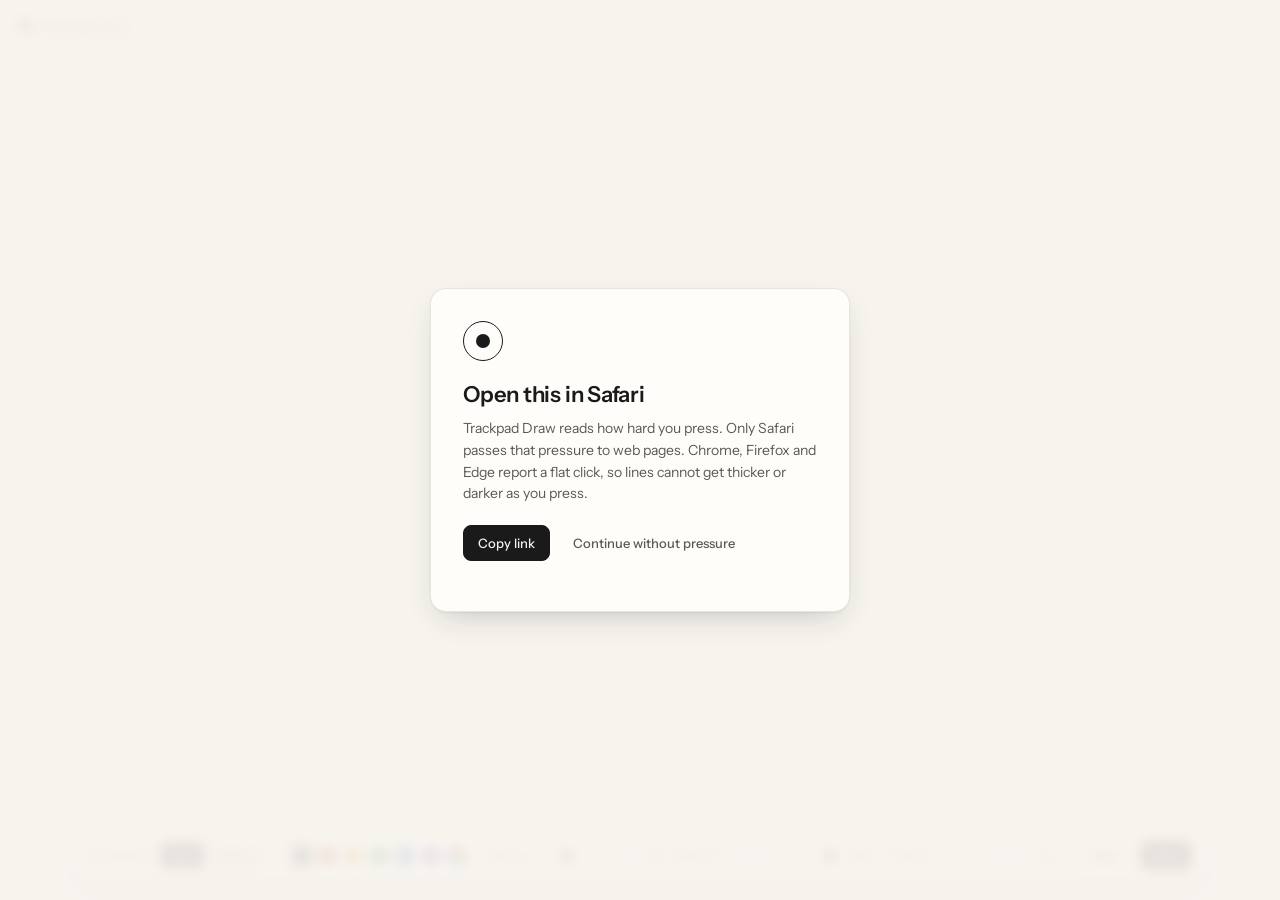
<file: index.html>
<!doctype html>
<html lang="en">
<head>
  <meta charset="utf-8" />
  <meta name="viewport" content="width=device-width, initial-scale=1" />
  <title>Trackpad Draw</title>
  <meta name="description" content="Draw on your MacBook trackpad online. Free, no install. Press harder for thicker or darker lines using the trackpad's pressure sensitivity. Works in Safari." />
  <link rel="canonical" href="https://trackpaddraw.com/" />
  <meta property="og:title" content="Trackpad Draw" />
  <meta property="og:description" content="Turn your MacBook trackpad into a pressure-sensitive drawing pad. Free, online, no install." />
  <meta property="og:url" content="https://trackpaddraw.com/" />
  <meta property="og:type" content="website" />
  <meta name="twitter:card" content="summary" />
  <link rel="icon" href="data:image/svg+xml,%3Csvg xmlns='http://www.w3.org/2000/svg' viewBox='0 0 64 64'%3E%3Crect width='64' height='64' rx='14' fill='%23f7f4ee'/%3E%3Ccircle cx='32' cy='32' r='16' fill='%231a1a1a'/%3E%3C/svg%3E" />
  <link rel="preconnect" href="https://fonts.googleapis.com" />
  <link rel="preconnect" href="https://fonts.gstatic.com" crossorigin />
  <link href="https://fonts.googleapis.com/css2?family=Instrument+Sans:wght@400;500;600&display=swap" rel="stylesheet" />
  <link rel="stylesheet" href="style.css" />
</head>
<body>
  <canvas id="canvas" aria-label="Drawing canvas"></canvas>
  <div id="cursor" class="cursor" aria-hidden="true"></div>

  <h1 class="sr-only">Trackpad Draw: draw on your MacBook trackpad online, with pressure</h1>

  <header class="brand" aria-hidden="true">
    <span class="brand-mark"></span>
    <span class="brand-name">Trackpad Draw</span>
  </header>

  <p id="hint" class="hint">Press the trackpad to draw. Press harder for more.</p>

  <nav class="toolbar" aria-label="Drawing tools">
    <div class="group group-mode">
      <span class="label">Pressure</span>
      <div class="segmented" role="radiogroup" aria-label="Pressure mode">
        <button class="seg" data-mode="size" role="radio" aria-checked="true" title="Press harder for a thicker line (1)">Size</button>
        <button class="seg" data-mode="opacity" role="radio" aria-checked="false" title="Press harder for a darker line (2)">Opacity</button>
      </div>
    </div>

    <div class="divider"></div>

    <div class="group group-color">
      <div class="swatches" role="radiogroup" aria-label="Color">
        <button class="swatch is-active" data-color="#1a1a1a" style="--c:#1a1a1a" role="radio" aria-checked="true" aria-label="Ink"></button>
        <button class="swatch" data-color="#c8321e" style="--c:#c8321e" role="radio" aria-checked="false" aria-label="Red"></button>
        <button class="swatch" data-color="#e28f16" style="--c:#e28f16" role="radio" aria-checked="false" aria-label="Amber"></button>
        <button class="swatch" data-color="#2f7d4a" style="--c:#2f7d4a" role="radio" aria-checked="false" aria-label="Green"></button>
        <button class="swatch" data-color="#2457b8" style="--c:#2457b8" role="radio" aria-checked="false" aria-label="Blue"></button>
        <button class="swatch" data-color="#7a3fb5" style="--c:#7a3fb5" role="radio" aria-checked="false" aria-label="Violet"></button>
        <label class="swatch swatch-custom" title="Custom color" aria-label="Custom color">
          <input id="colorInput" type="color" value="#1a1a1a" />
        </label>
      </div>
    </div>

    <div class="divider"></div>

    <div class="group group-slider" id="sizeGroup">
      <label class="label" for="sizeInput"><span class="label-text">Size</span><span class="label-max">max</span></label>
      <input id="sizeInput" type="range" min="2" max="120" step="1" value="24" aria-label="Brush size" />
      <output id="sizeOut" for="sizeInput">24</output>
    </div>

    <div class="group group-slider" id="opacityGroup">
      <label class="label" for="opacityInput"><span class="label-text">Opacity</span><span class="label-max">max</span></label>
      <input id="opacityInput" type="range" min="5" max="100" step="1" value="100" aria-label="Opacity" />
      <output id="opacityOut" for="opacityInput">100</output>
    </div>

    <div class="divider"></div>

    <div class="group group-meter" title="Live trackpad pressure. The tick is the start threshold.">
      <span class="label">Force</span>
      <div class="meter" id="meter">
        <div class="meter-fill" id="meterFill"></div>
        <div class="meter-tick" id="meterTick"></div>
      </div>
    </div>

    <div class="divider"></div>

    <div class="group group-actions">
      <button class="btn" id="undoBtn" title="Undo (⌘Z)" disabled>Undo</button>
      <button class="btn" id="clearBtn" title="Clear canvas">Clear</button>
      <button class="btn btn-primary" id="saveBtn" title="Download PNG (⌘S)">Save</button>
    </div>
  </nav>

  <div id="gate" class="gate" hidden>
    <div class="gate-card">
      <div class="gate-glyph" aria-hidden="true"></div>
      <h2>Open this in Safari</h2>
      <p>Trackpad Draw reads how hard you press. Only Safari passes that pressure to web pages. Chrome, Firefox and Edge report a flat click, so lines cannot get thicker or darker as you press.</p>
      <div class="gate-actions">
        <button class="btn btn-primary" id="copyLinkBtn">Copy link</button>
        <button class="btn btn-ghost" id="continueBtn">Continue without pressure</button>
      </div>
      <p class="gate-fine" id="copyStatus"></p>
    </div>
  </div>

  <script src="engine.js"></script>
  <script src="ui.js"></script>
</body>
</html>
</file>
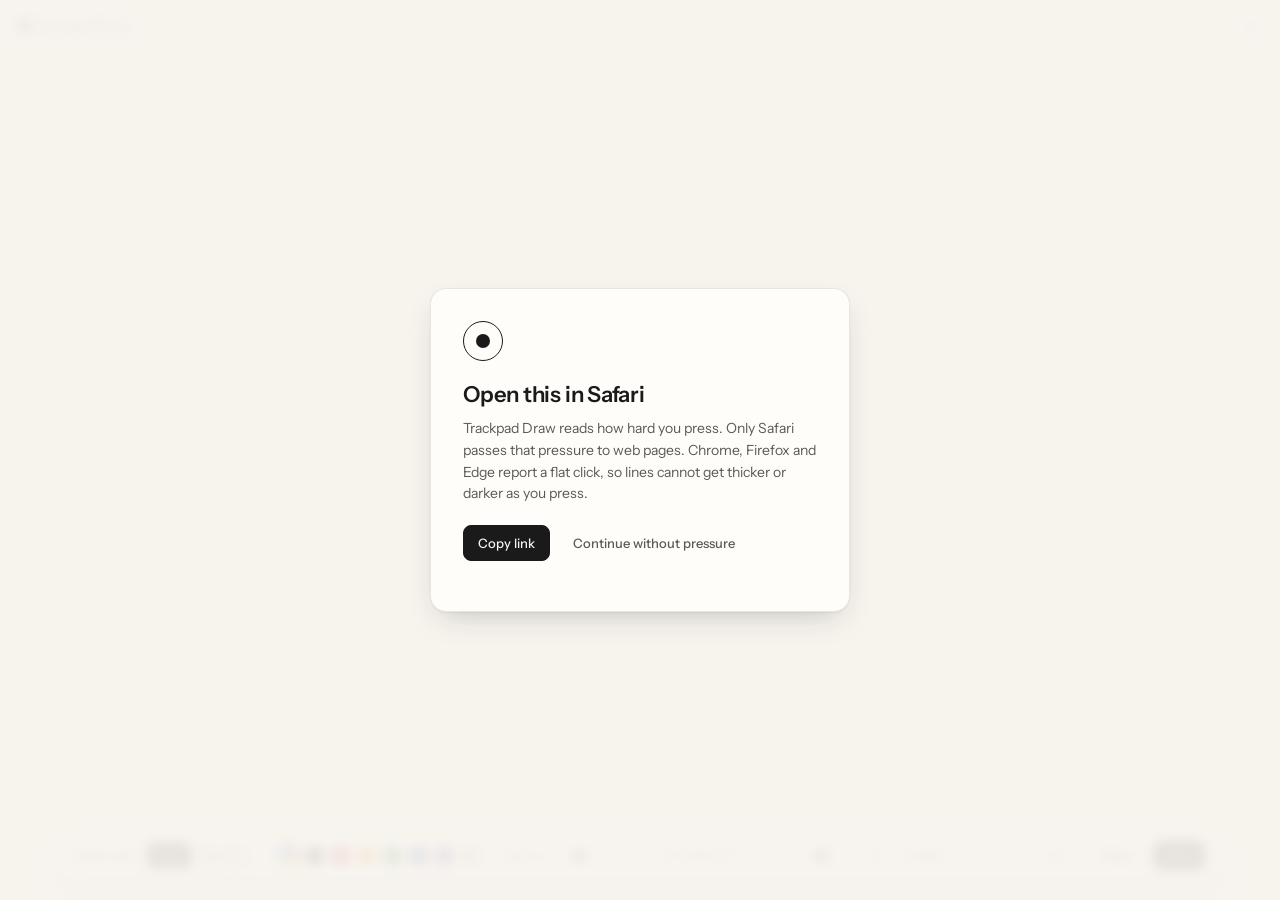
<file: public/index.html>
<!doctype html>
<html lang="en">
<head>
  <meta charset="utf-8" />
  <meta name="viewport" content="width=device-width, initial-scale=1" />
  <title>Trackpad Draw</title>
  <meta name="description" content="Draw on your MacBook trackpad online. Free, no install. Press harder for thicker or darker lines using the trackpad's pressure sensitivity. Works in Safari." />
  <link rel="canonical" href="https://trackpaddraw.com/" />
  <meta property="og:title" content="Trackpad Draw" />
  <meta property="og:description" content="Turn your MacBook trackpad into a pressure-sensitive drawing pad. Free, online, no install." />
  <meta property="og:url" content="https://trackpaddraw.com/" />
  <meta property="og:type" content="website" />
  <meta property="og:image" content="https://trackpaddraw.com/og.png" />
  <meta property="og:image:width" content="1200" />
  <meta property="og:image:height" content="630" />
  <meta name="twitter:card" content="summary_large_image" />
  <meta name="twitter:title" content="Trackpad Draw" />
  <meta name="twitter:description" content="Turn your MacBook trackpad into a pressure-sensitive drawing pad. Free, online, no install." />
  <meta name="twitter:image" content="https://trackpaddraw.com/og.png" />
  <meta name="robots" content="index, follow, max-image-preview:large" />
  <meta name="theme-color" content="#f7f4ee" />
  <script type="application/ld+json">
  {
    "@context": "https://schema.org",
    "@graph": [
      {
        "@type": "WebApplication",
        "@id": "https://trackpaddraw.com/#app",
        "name": "Trackpad Draw",
        "url": "https://trackpaddraw.com/",
        "description": "Draw on your MacBook trackpad online. Press harder for thicker or darker lines using the trackpad's pressure sensitivity. Free, no install, nothing uploaded.",
        "applicationCategory": "DesignApplication",
        "operatingSystem": "macOS",
        "browserRequirements": "Requires Safari on a Mac with a Force Touch trackpad for pressure. Other browsers draw without pressure.",
        "offers": { "@type": "Offer", "price": "0", "priceCurrency": "USD" },
        "featureList": [
          "Pressure-sensitive drawing with the MacBook trackpad",
          "Pressure controls line thickness or opacity",
          "Rainbow pencil and custom colors",
          "Undo, clear, and PNG export",
          "Runs in the browser, nothing is uploaded"
        ]
      },
      {
        "@type": "FAQPage",
        "@id": "https://trackpaddraw.com/#faq",
        "mainEntity": [
          {
            "@type": "Question",
            "name": "Can you draw with a MacBook trackpad?",
            "acceptedAnswer": { "@type": "Answer", "text": "Yes. Open trackpaddraw.com in Safari, press the trackpad with one finger, and move. Press harder for a thicker or darker line. MacBooks since 2015 and the Magic Trackpad 2 and later have pressure-sensitive Force Touch trackpads." }
          },
          {
            "@type": "Question",
            "name": "Why does Trackpad Draw only work with pressure in Safari?",
            "acceptedAnswer": { "@type": "Answer", "text": "Safari is the only browser that passes trackpad pressure to web pages, through Apple's Force Touch events. Chrome, Firefox, and Edge report a plain click with no pressure, so in those browsers you can still draw, but every line has the same weight." }
          },
          {
            "@type": "Question",
            "name": "Does it work with the Apple Magic Trackpad?",
            "acceptedAnswer": { "@type": "Answer", "text": "Yes. The Magic Trackpad 2 and newer have Force Touch, so pressure works in Safari on any Mac." }
          },
          {
            "@type": "Question",
            "name": "Is Trackpad Draw free, and where do my drawings go?",
            "acceptedAnswer": { "@type": "Answer", "text": "It is free with no account. Everything runs in your browser. Nothing is uploaded. Save downloads a PNG to your Mac." }
          },
          {
            "@type": "Question",
            "name": "How do I use a MacBook trackpad as a drawing tablet?",
            "acceptedAnswer": { "@type": "Answer", "text": "For quick sketches, use Trackpad Draw in Safari, which turns the trackpad into a pressure-sensitive pad with no install. For drawing inside apps like Photoshop, a native tool such as Inklet maps the trackpad to the screen." }
          }
        ]
      }
    ]
  }
  </script>
  <link rel="icon" href="data:image/svg+xml,%3Csvg xmlns='http://www.w3.org/2000/svg' viewBox='0 0 64 64'%3E%3Crect width='64' height='64' rx='14' fill='%23f7f4ee'/%3E%3Ccircle cx='32' cy='32' r='16' fill='%231a1a1a'/%3E%3C/svg%3E" />
  <link rel="preconnect" href="https://fonts.googleapis.com" />
  <link rel="preconnect" href="https://fonts.gstatic.com" crossorigin />
  <link href="https://fonts.googleapis.com/css2?family=Instrument+Sans:wght@400;500;600&display=swap" rel="stylesheet" />
  <link rel="stylesheet" href="style.css" />
</head>
<body>
  <canvas id="canvas" aria-label="Drawing canvas"></canvas>
  <div id="cursor" class="cursor" aria-hidden="true"></div>

  <h1 class="sr-only">Trackpad Draw: draw on your MacBook trackpad online, with pressure</h1>

  <header class="brand" aria-hidden="true">
    <span class="brand-mark"></span>
    <span class="brand-name">Trackpad Draw</span>
  </header>

  <p id="hint" class="hint">Press the trackpad to draw. Press harder for more.</p>

  <button id="helpBtn" class="help-btn" aria-expanded="false" aria-controls="help" title="About Trackpad Draw (?)">?</button>

  <aside id="calib" class="calib" hidden aria-label="Force readout">
    <div class="calib-head">
      <span class="calib-title">Force</span>
      <button id="calibClose" class="calib-close" aria-label="Close">×</button>
    </div>
    <div class="calib-row"><span>Raw force</span><output id="calibRaw">0.00</output></div>
    <div class="calib-row"><span>Pressure</span><output id="calibNorm">0%</output></div>
    <div class="calib-row"><span>Peak</span><output id="calibPeak">0.00</output></div>
    <div class="calib-scale" aria-hidden="true">
      <div class="calib-fill" id="calibFill"></div>
      <div class="calib-peak" id="calibPeakMark"></div>
      <div class="calib-mark" style="left: calc(1 / 3.5 * 100%)"><span>click</span></div>
      <div class="calib-mark" style="left: calc(2 / 3.5 * 100%)"><span>force click</span></div>
      <div class="calib-mark calib-max" id="calibMaxMark"><span>full</span></div>
    </div>
    <p class="calib-note">Full pressure adapts to your hardest recent presses.</p>
    <div class="calib-actions">
      <button class="btn" id="calibResetPeak">Reset peak</button>
      <button class="btn btn-ghost" id="calibForget">Forget learned range</button>
    </div>
  </aside>

  <aside id="help" class="help" hidden>
    <div class="help-inner">
      <button id="helpClose" class="help-close" aria-label="Close">×</button>
      <h2>Draw on your MacBook trackpad, online</h2>
      <p>Trackpad Draw turns a MacBook trackpad into a pressure-sensitive drawing pad. Press with one finger to draw. Press harder for a thicker line, or switch modes and press harder for a darker line. It is free, runs in the browser, and uploads nothing.</p>

      <h3>How to use it</h3>
      <ol>
        <li>Open trackpaddraw.com in Safari on a Mac.</li>
        <li>Press the trackpad and move your finger. A light click draws a thin line.</li>
        <li>Press harder while moving to make the line thicker or darker.</li>
        <li>Pick a color, adjust Size and Opacity, then Save to download a PNG.</li>
      </ol>

      <h3>Frequently asked questions</h3>
      <dl>
        <dt>Can you draw with a MacBook trackpad?</dt>
        <dd>Yes. Every MacBook since 2015 and the Magic Trackpad 2 and later have a pressure-sensitive Force Touch trackpad. Trackpad Draw reads that pressure in Safari.</dd>
        <dt>Why does pressure only work in Safari?</dt>
        <dd>Safari is the only browser that passes trackpad pressure to web pages. Chrome, Firefox, and Edge report a plain click, so they draw with a fixed line weight.</dd>
        <dt>Does it work with the Apple Magic Trackpad?</dt>
        <dd>Yes, the Magic Trackpad 2 and newer support Force Touch on any Mac.</dd>
        <dt>Where do my drawings go?</dt>
        <dd>Nowhere. Everything runs on your Mac. Save downloads a PNG.</dd>
        <dt>Can I draw in Photoshop with the trackpad?</dt>
        <dd>Not with this tool. Trackpad Draw is a standalone canvas. For drawing inside other apps, a native utility such as Inklet maps the trackpad to the screen.</dd>
      </dl>

      <h3>Keyboard shortcuts</h3>
      <ul class="keys">
        <li><kbd>⌘Z</kbd> Undo</li>
        <li><kbd>⌘S</kbd> Save PNG</li>
        <li><kbd>1</kbd> <kbd>2</kbd> Pressure controls size or opacity</li>
        <li><kbd>[</kbd> <kbd>]</kbd> Brush size</li>
        <li><kbd>-</kbd> <kbd>=</kbd> Opacity</li>
        <li><kbd>F</kbd> Show what the trackpad is sensing</li>
        <li><kbd>?</kbd> This panel</li>
      </ul>
      <p class="help-fine">Made with a Force Touch trackpad. <a href="https://github.com/patelnav/trackpaddraw">Source on GitHub</a>.</p>
    </div>
  </aside>

  <nav class="toolbar" aria-label="Drawing tools">
    <div class="group group-mode">
      <span class="label">Pressure</span>
      <div class="segmented" role="radiogroup" aria-label="Pressure mode">
        <button class="seg" data-mode="size" role="radio" aria-checked="true" title="Press harder for a thicker line (1)">Size</button>
        <button class="seg" data-mode="opacity" role="radio" aria-checked="false" title="Press harder for a darker line (2)">Opacity</button>
      </div>
    </div>

    <div class="divider"></div>

    <div class="group group-color">
      <div class="swatches" role="radiogroup" aria-label="Color">
        <button class="swatch swatch-rainbow is-active" data-color="rainbow" role="radio" aria-checked="true" aria-label="Rainbow" title="Rainbow pencil: color changes as you draw"></button>
        <button class="swatch" data-color="#1a1a1a" style="--c:#1a1a1a" role="radio" aria-checked="false" aria-label="Ink"></button>
        <button class="swatch" data-color="#c8321e" style="--c:#c8321e" role="radio" aria-checked="false" aria-label="Red"></button>
        <button class="swatch" data-color="#e28f16" style="--c:#e28f16" role="radio" aria-checked="false" aria-label="Amber"></button>
        <button class="swatch" data-color="#2f7d4a" style="--c:#2f7d4a" role="radio" aria-checked="false" aria-label="Green"></button>
        <button class="swatch" data-color="#2457b8" style="--c:#2457b8" role="radio" aria-checked="false" aria-label="Blue"></button>
        <button class="swatch" data-color="#7a3fb5" style="--c:#7a3fb5" role="radio" aria-checked="false" aria-label="Violet"></button>
        <label class="swatch swatch-custom" title="Custom color" aria-label="Custom color">
          <input id="colorInput" type="color" value="#1a1a1a" />
        </label>
      </div>
    </div>

    <div class="divider"></div>

    <div class="group group-slider" id="sizeGroup">
      <label class="label" for="sizeInput"><span class="label-text">Size</span><span class="label-max">max</span></label>
      <input id="sizeInput" type="range" min="2" max="120" step="1" value="24" aria-label="Brush size" />
      <output id="sizeOut" for="sizeInput">24</output>
    </div>

    <div class="group group-slider" id="opacityGroup">
      <label class="label" for="opacityInput"><span class="label-text">Opacity</span><span class="label-max">max</span></label>
      <input id="opacityInput" type="range" min="5" max="100" step="1" value="70" aria-label="Opacity" />
      <output id="opacityOut" for="opacityInput">70</output>
    </div>

    <div class="divider"></div>

    <div class="group group-meter" title="Live trackpad pressure. The tick is the start threshold.">
      <span class="label">Force</span>
      <div class="meter" id="meter">
        <div class="meter-fill" id="meterFill"></div>
        <div class="meter-tick" id="meterTick"></div>
      </div>
    </div>

    <div class="divider"></div>

    <div class="group group-actions">
      <button class="btn" id="undoBtn" title="Undo (⌘Z)" disabled>Undo</button>
      <button class="btn" id="clearBtn" title="Clear canvas">Clear</button>
      <button class="btn btn-primary" id="saveBtn" title="Download PNG (⌘S)">Save</button>
    </div>
  </nav>

  <div id="gate" class="gate" hidden>
    <div class="gate-card">
      <div class="gate-glyph" aria-hidden="true"></div>
      <h2>Open this in Safari</h2>
      <p>Trackpad Draw reads how hard you press. Only Safari passes that pressure to web pages. Chrome, Firefox and Edge report a flat click, so lines cannot get thicker or darker as you press.</p>
      <div class="gate-actions">
        <button class="btn btn-primary" id="copyLinkBtn">Copy link</button>
        <button class="btn btn-ghost" id="continueBtn">Continue without pressure</button>
      </div>
      <p class="gate-fine" id="copyStatus"></p>
    </div>
  </div>

  <script src="engine.js"></script>
  <script src="calibrate.js"></script>
  <script src="ui.js"></script>
</body>
</html>
</file>
<file: style.css>
:root {
  --paper: #f7f4ee;
  --paper-grain: rgba(0, 0, 0, 0.025);
  --ink: #1a1a1a;
  --ink-2: #5c5955;
  --ink-3: #9a9691;
  --line: rgba(26, 26, 26, 0.12);
  --panel: rgba(255, 253, 249, 0.86);
  --panel-border: rgba(26, 26, 26, 0.1);
  --panel-shadow: 0 1px 2px rgba(26, 26, 26, 0.06), 0 12px 32px -12px rgba(26, 26, 26, 0.25);
  --accent: #1a1a1a;
  --accent-fg: #f7f4ee;
  --meter: #1a1a1a;
  --radius: 10px;
  --font: "Instrument Sans", "Helvetica Neue", Helvetica, Arial, sans-serif;
}

* { box-sizing: border-box; }

html, body {
  margin: 0;
  height: 100%;
  overflow: hidden;
  background: var(--paper);
  color: var(--ink);
  font-family: var(--font);
  font-size: 13px;
  -webkit-user-select: none;
  user-select: none;
  -webkit-font-smoothing: antialiased;
}

/* Canvas fills the window. Cursor is drawn by our ring instead. */
#canvas {
  position: fixed;
  inset: 0;
  display: block;
  cursor: none;
  touch-action: none;
}

body.is-fallback #canvas { cursor: crosshair; }
body.is-fallback .cursor { display: none; }

/* Brush ring cursor */
.cursor {
  position: fixed;
  left: 0;
  top: 0;
  width: 24px;
  height: 24px;
  border: 1px solid var(--ink);
  border-radius: 50%;
  pointer-events: none;
  transform: translate(-50%, -50%);
  opacity: 0;
  transition: opacity 120ms ease;
  mix-blend-mode: multiply;
}
.cursor.is-visible { opacity: 0.55; }
.cursor.is-pressing { opacity: 0.9; }
.cursor::after {
  content: "";
  position: absolute;
  left: 50%;
  top: 50%;
  width: 2px;
  height: 2px;
  background: var(--ink);
  border-radius: 50%;
  transform: translate(-50%, -50%);
}

.sr-only {
  position: absolute;
  width: 1px;
  height: 1px;
  margin: -1px;
  padding: 0;
  overflow: hidden;
  clip: rect(0 0 0 0);
  white-space: nowrap;
  border: 0;
}

/* Brand, top-left, quiet */
.brand {
  position: fixed;
  top: 18px;
  left: 20px;
  display: flex;
  align-items: center;
  gap: 8px;
  color: var(--ink-2);
  font-size: 12px;
  letter-spacing: 0.02em;
  pointer-events: none;
  transition: opacity 200ms ease;
}
.brand-mark {
  width: 10px;
  height: 10px;
  border-radius: 50%;
  background: var(--ink);
}
.brand-name { font-weight: 500; }

/* Hint, center, fades once the first stroke lands */
.hint {
  position: fixed;
  left: 50%;
  top: 50%;
  margin: 0;
  transform: translate(-50%, -50%);
  color: var(--ink-3);
  font-size: 15px;
  letter-spacing: 0.01em;
  pointer-events: none;
  transition: opacity 400ms ease;
}
.hint.is-hidden { opacity: 0; }

/* Toolbar */
.toolbar {
  position: fixed;
  left: 50%;
  bottom: 20px;
  transform: translateX(-50%);
  display: flex;
  align-items: center;
  gap: 10px;
  padding: 8px 12px;
  background: var(--panel);
  border: 1px solid var(--panel-border);
  border-radius: 14px;
  box-shadow: var(--panel-shadow);
  -webkit-backdrop-filter: blur(14px) saturate(1.2);
  backdrop-filter: blur(14px) saturate(1.2);
  transition: opacity 180ms ease, transform 180ms ease;
  width: max-content;
  max-width: calc(100vw - 32px);
  flex-wrap: wrap;
  justify-content: center;
}
body.is-drawing .toolbar { opacity: 0.35; }
body.is-drawing .brand { opacity: 0.35; }

.group {
  display: flex;
  align-items: center;
  gap: 8px;
}

.divider {
  width: 1px;
  height: 22px;
  background: var(--line);
}

.label {
  font-size: 11px;
  font-weight: 500;
  color: var(--ink-2);
  letter-spacing: 0.04em;
  text-transform: uppercase;
  white-space: nowrap;
  display: inline-flex;
  align-items: baseline;
  gap: 4px;
}
.label-max {
  font-size: 9px;
  color: var(--ink-3);
  letter-spacing: 0.06em;
  opacity: 0;
  transition: opacity 150ms ease;
}
.group-slider.is-pressure .label-max { opacity: 1; }

/* Segmented control */
.segmented {
  display: inline-flex;
  padding: 2px;
  border: 1px solid var(--line);
  border-radius: 8px;
  background: rgba(26, 26, 26, 0.04);
}
.seg {
  appearance: none;
  border: 0;
  background: transparent;
  font: inherit;
  font-size: 12px;
  font-weight: 500;
  color: var(--ink-2);
  padding: 5px 10px;
  border-radius: 6px;
  cursor: pointer;
  transition: background 120ms ease, color 120ms ease;
}
.seg[aria-checked="true"] {
  background: var(--ink);
  color: var(--accent-fg);
}

/* Swatches */
.swatches {
  display: flex;
  align-items: center;
  gap: 6px;
}
.swatch {
  position: relative;
  appearance: none;
  width: 20px;
  height: 20px;
  border-radius: 50%;
  border: 0;
  padding: 0;
  background: var(--c);
  cursor: pointer;
  box-shadow: inset 0 0 0 1px rgba(0, 0, 0, 0.12);
  transition: transform 120ms ease;
}
.swatch:hover { transform: scale(1.12); }
.swatch.is-active::after {
  content: "";
  position: absolute;
  inset: -4px;
  border-radius: 50%;
  border: 1.5px solid var(--ink);
}
.swatch-custom {
  background: conic-gradient(#c8321e, #e28f16, #2f7d4a, #2457b8, #7a3fb5, #c8321e);
  overflow: hidden;
}
.swatch-custom.is-active { --c: transparent; }
.swatch-custom input {
  position: absolute;
  inset: 0;
  width: 100%;
  height: 100%;
  opacity: 0;
  cursor: pointer;
}
.swatch-custom.has-custom {
  background: var(--c);
}

/* Sliders */
.group-slider input[type="range"] {
  -webkit-appearance: none;
  appearance: none;
  width: 78px;
  height: 18px;
  background: transparent;
  margin: 0;
  cursor: pointer;
}
.group-slider input[type="range"]::-webkit-slider-runnable-track {
  height: 2px;
  background: var(--line);
  border-radius: 1px;
}
.group-slider input[type="range"]::-webkit-slider-thumb {
  -webkit-appearance: none;
  width: 12px;
  height: 12px;
  margin-top: -5px;
  border-radius: 50%;
  background: var(--ink);
  border: 2px solid var(--paper);
  box-shadow: 0 0 0 1px var(--ink);
}
.group-slider output {
  min-width: 26px;
  text-align: right;
  font-variant-numeric: tabular-nums;
  font-size: 12px;
  color: var(--ink-2);
}

/* Pressure meter */
.meter {
  position: relative;
  width: 56px;
  height: 6px;
  border-radius: 3px;
  background: rgba(26, 26, 26, 0.08);
  overflow: visible;
}
.meter-fill {
  position: absolute;
  left: 0;
  top: 0;
  bottom: 0;
  width: 100%;
  border-radius: 3px;
  background: var(--meter);
  transform: scaleX(0);
  transform-origin: left center;
  transition: transform 40ms linear;
}
.meter-tick {
  position: absolute;
  top: -3px;
  bottom: -3px;
  width: 1px;
  background: var(--ink-3);
  left: 12%;
}

/* Buttons */
.btn {
  appearance: none;
  font: inherit;
  font-size: 12px;
  font-weight: 500;
  color: var(--ink);
  background: transparent;
  border: 1px solid var(--line);
  border-radius: 8px;
  padding: 6px 11px;
  cursor: pointer;
  transition: background 120ms ease, border-color 120ms ease, opacity 120ms ease;
}
.btn:hover { background: rgba(26, 26, 26, 0.05); }
.btn:disabled { opacity: 0.4; cursor: default; }
.btn:disabled:hover { background: transparent; }
.btn-primary {
  background: var(--ink);
  color: var(--accent-fg);
  border-color: var(--ink);
}
.btn-primary:hover { background: #333; }
.btn-ghost { border-color: transparent; color: var(--ink-2); }

/* Safari gate */
.gate[hidden] { display: none; }
.gate {
  position: fixed;
  inset: 0;
  display: grid;
  place-items: center;
  background: rgba(247, 244, 238, 0.92);
  -webkit-backdrop-filter: blur(6px);
  backdrop-filter: blur(6px);
  z-index: 10;
  padding: 24px;
}
.gate-card {
  max-width: 420px;
  padding: 32px 32px 24px;
  background: #fffdf9;
  border: 1px solid var(--panel-border);
  border-radius: 16px;
  box-shadow: var(--panel-shadow);
}
.gate-glyph {
  width: 40px;
  height: 40px;
  border-radius: 50%;
  border: 1.5px solid var(--ink);
  margin-bottom: 20px;
  position: relative;
}
.gate-glyph::after {
  content: "";
  position: absolute;
  inset: 12px;
  border-radius: 50%;
  background: var(--ink);
}
.gate h2 {
  margin: 0 0 10px;
  font-size: 22px;
  font-weight: 600;
  letter-spacing: -0.01em;
}
.gate p {
  margin: 0 0 20px;
  font-size: 14px;
  line-height: 1.55;
  color: var(--ink-2);
}
.gate-actions { display: flex; gap: 8px; flex-wrap: wrap; }
.gate-actions .btn { padding: 9px 14px; font-size: 13px; }
.gate-fine {
  min-height: 1em;
  margin: 14px 0 0 !important;
  font-size: 12px !important;
  color: var(--ink-3) !important;
}

@media (prefers-reduced-motion: reduce) {
  * { transition: none !important; }
}
</file>
<file: public/style.css>
:root {
  --paper: #f7f4ee;
  --paper-grain: rgba(0, 0, 0, 0.025);
  --ink: #1a1a1a;
  --ink-2: #5c5955;
  --ink-3: #9a9691;
  --line: rgba(26, 26, 26, 0.12);
  --panel: rgba(255, 253, 249, 0.86);
  --panel-border: rgba(26, 26, 26, 0.1);
  --panel-shadow: 0 1px 2px rgba(26, 26, 26, 0.06), 0 12px 32px -12px rgba(26, 26, 26, 0.25);
  --accent: #1a1a1a;
  --accent-fg: #f7f4ee;
  --meter: #1a1a1a;
  --radius: 10px;
  --font: "Instrument Sans", "Helvetica Neue", Helvetica, Arial, sans-serif;
}

* { box-sizing: border-box; }

html, body {
  margin: 0;
  height: 100%;
  overflow: hidden;
  background: var(--paper);
  color: var(--ink);
  font-family: var(--font);
  font-size: 13px;
  -webkit-user-select: none;
  user-select: none;
  -webkit-font-smoothing: antialiased;
}

/* Canvas fills the window. Cursor is drawn by our ring instead. */
#canvas {
  position: fixed;
  inset: 0;
  display: block;
  cursor: none;
  touch-action: none;
}

body.is-fallback #canvas { cursor: crosshair; }
body.is-fallback .cursor { display: none; }

/* Brush ring cursor */
.cursor {
  position: fixed;
  left: 0;
  top: 0;
  width: 24px;
  height: 24px;
  border: 1px solid var(--ink);
  border-radius: 50%;
  pointer-events: none;
  transform: translate(-50%, -50%);
  opacity: 0;
  transition: opacity 120ms ease;
  mix-blend-mode: multiply;
}
.cursor.is-visible { opacity: 0.55; }
.cursor.is-pressing { opacity: 0.9; }
.cursor::after {
  content: "";
  position: absolute;
  left: 50%;
  top: 50%;
  width: 2px;
  height: 2px;
  background: var(--ink);
  border-radius: 50%;
  transform: translate(-50%, -50%);
}

.sr-only {
  position: absolute;
  width: 1px;
  height: 1px;
  margin: -1px;
  padding: 0;
  overflow: hidden;
  clip: rect(0 0 0 0);
  white-space: nowrap;
  border: 0;
}

/* Brand, top-left, quiet */
.brand {
  position: fixed;
  top: 18px;
  left: 20px;
  display: flex;
  align-items: center;
  gap: 8px;
  color: var(--ink-2);
  font-size: 12px;
  letter-spacing: 0.02em;
  pointer-events: none;
  transition: opacity 200ms ease;
}
.brand-mark {
  width: 10px;
  height: 10px;
  border-radius: 50%;
  background: var(--ink);
}
.brand-name { font-weight: 500; }

/* Hint, center, fades once the first stroke lands */
.hint {
  position: fixed;
  left: 50%;
  top: 50%;
  margin: 0;
  transform: translate(-50%, -50%);
  color: var(--ink-3);
  font-size: 15px;
  letter-spacing: 0.01em;
  pointer-events: none;
  transition: opacity 400ms ease;
}
.hint.is-hidden { opacity: 0; }

/* Toolbar */
.toolbar {
  position: fixed;
  left: 50%;
  bottom: 20px;
  transform: translateX(-50%);
  display: flex;
  align-items: center;
  gap: 10px;
  padding: 8px 12px;
  background: var(--panel);
  border: 1px solid var(--panel-border);
  border-radius: 14px;
  box-shadow: var(--panel-shadow);
  -webkit-backdrop-filter: blur(14px) saturate(1.2);
  backdrop-filter: blur(14px) saturate(1.2);
  transition: opacity 180ms ease, transform 180ms ease;
  width: max-content;
  max-width: calc(100vw - 32px);
  flex-wrap: wrap;
  justify-content: center;
}
body.is-drawing .toolbar { opacity: 0.35; }
body.is-drawing .brand { opacity: 0.35; }

.group {
  display: flex;
  align-items: center;
  gap: 8px;
}

.divider {
  width: 1px;
  height: 22px;
  background: var(--line);
}

.label {
  font-size: 11px;
  font-weight: 500;
  color: var(--ink-2);
  letter-spacing: 0.04em;
  text-transform: uppercase;
  white-space: nowrap;
  display: inline-flex;
  align-items: baseline;
  gap: 4px;
}
.label-max {
  font-size: 9px;
  color: var(--ink-3);
  letter-spacing: 0.06em;
  opacity: 0;
  transition: opacity 150ms ease;
}
.group-slider.is-pressure .label-max { opacity: 1; }

/* Segmented control */
.segmented {
  display: inline-flex;
  padding: 2px;
  border: 1px solid var(--line);
  border-radius: 8px;
  background: rgba(26, 26, 26, 0.04);
}
.seg {
  appearance: none;
  border: 0;
  background: transparent;
  font: inherit;
  font-size: 12px;
  font-weight: 500;
  color: var(--ink-2);
  padding: 5px 10px;
  border-radius: 6px;
  cursor: pointer;
  transition: background 120ms ease, color 120ms ease;
}
.seg[aria-checked="true"] {
  background: var(--ink);
  color: var(--accent-fg);
}

/* Swatches */
.swatches {
  display: flex;
  align-items: center;
  gap: 6px;
}
.swatch {
  position: relative;
  appearance: none;
  width: 20px;
  height: 20px;
  border-radius: 50%;
  border: 0;
  padding: 0;
  background: var(--c);
  cursor: pointer;
  box-shadow: inset 0 0 0 1px rgba(0, 0, 0, 0.12);
  transition: transform 120ms ease;
}
.swatch:hover { transform: scale(1.12); }
.swatch.is-active::after {
  content: "";
  position: absolute;
  inset: -4px;
  border-radius: 50%;
  border: 1.5px solid var(--ink);
}
.swatch-rainbow {
  background: conic-gradient(from 90deg, hsl(0 85% 55%), hsl(60 85% 55%), hsl(120 85% 55%), hsl(180 85% 55%), hsl(240 85% 55%), hsl(300 85% 55%), hsl(360 85% 55%));
}
.swatch-custom {
  background: var(--c, #c9c5bd);
  overflow: hidden;
}
.swatch-custom::before {
  content: "+";
  position: absolute;
  inset: 0;
  display: grid;
  place-items: center;
  font-size: 14px;
  line-height: 1;
  color: var(--ink-2);
  pointer-events: none;
}
.swatch-custom.has-custom::before { display: none; }
.swatch-custom.is-active { --c: transparent; }
.swatch-custom input {
  position: absolute;
  inset: 0;
  width: 100%;
  height: 100%;
  opacity: 0;
  cursor: pointer;
}
.swatch-custom.has-custom {
  background: var(--c);
}

/* Sliders */
.group-slider input[type="range"] {
  -webkit-appearance: none;
  appearance: none;
  width: 78px;
  height: 18px;
  background: transparent;
  margin: 0;
  cursor: pointer;
}
.group-slider input[type="range"]::-webkit-slider-runnable-track {
  height: 2px;
  background: var(--line);
  border-radius: 1px;
}
.group-slider input[type="range"]::-webkit-slider-thumb {
  -webkit-appearance: none;
  width: 12px;
  height: 12px;
  margin-top: -5px;
  border-radius: 50%;
  background: var(--ink);
  border: 2px solid var(--paper);
  box-shadow: 0 0 0 1px var(--ink);
}
.group-slider output {
  min-width: 26px;
  text-align: right;
  font-variant-numeric: tabular-nums;
  font-size: 12px;
  color: var(--ink-2);
}

/* Pressure meter */
.meter {
  position: relative;
  width: 56px;
  height: 6px;
  border-radius: 3px;
  background: rgba(26, 26, 26, 0.08);
  overflow: visible;
}
.meter-fill {
  position: absolute;
  left: 0;
  top: 0;
  bottom: 0;
  width: 100%;
  border-radius: 3px;
  background: var(--meter);
  transform: scaleX(0);
  transform-origin: left center;
  transition: transform 40ms linear;
}
.meter-tick {
  position: absolute;
  top: -3px;
  bottom: -3px;
  width: 1px;
  background: var(--ink-3);
  left: 12%;
}

/* Buttons */
.btn {
  appearance: none;
  font: inherit;
  font-size: 12px;
  font-weight: 500;
  color: var(--ink);
  background: transparent;
  border: 1px solid var(--line);
  border-radius: 8px;
  padding: 6px 11px;
  cursor: pointer;
  transition: background 120ms ease, border-color 120ms ease, opacity 120ms ease;
}
.btn:hover { background: rgba(26, 26, 26, 0.05); }
.btn:disabled { opacity: 0.4; cursor: default; }
.btn:disabled:hover { background: transparent; }
.btn-primary {
  background: var(--ink);
  color: var(--accent-fg);
  border-color: var(--ink);
}
.btn-primary:hover { background: #333; }
.btn-ghost { border-color: transparent; color: var(--ink-2); }

/* Safari gate */
.gate[hidden] { display: none; }
.gate {
  position: fixed;
  inset: 0;
  display: grid;
  place-items: center;
  background: rgba(247, 244, 238, 0.92);
  -webkit-backdrop-filter: blur(6px);
  backdrop-filter: blur(6px);
  z-index: 10;
  padding: 24px;
}
.gate-card {
  max-width: 420px;
  padding: 32px 32px 24px;
  background: #fffdf9;
  border: 1px solid var(--panel-border);
  border-radius: 16px;
  box-shadow: var(--panel-shadow);
}
.gate-glyph {
  width: 40px;
  height: 40px;
  border-radius: 50%;
  border: 1.5px solid var(--ink);
  margin-bottom: 20px;
  position: relative;
}
.gate-glyph::after {
  content: "";
  position: absolute;
  inset: 12px;
  border-radius: 50%;
  background: var(--ink);
}
.gate h2 {
  margin: 0 0 10px;
  font-size: 22px;
  font-weight: 600;
  letter-spacing: -0.01em;
}
.gate p {
  margin: 0 0 20px;
  font-size: 14px;
  line-height: 1.55;
  color: var(--ink-2);
}
.gate-actions { display: flex; gap: 8px; flex-wrap: wrap; }
.gate-actions .btn { padding: 9px 14px; font-size: 13px; }
.gate-fine {
  min-height: 1em;
  margin: 14px 0 0 !important;
  font-size: 12px !important;
  color: var(--ink-3) !important;
}

@media (prefers-reduced-motion: reduce) {
  * { transition: none !important; }
}

/* Help */
.help-btn {
  position: fixed;
  top: 14px;
  right: 16px;
  width: 30px;
  height: 30px;
  border-radius: 50%;
  border: 1px solid var(--line);
  background: var(--panel);
  color: var(--ink-2);
  font: inherit;
  font-size: 14px;
  font-weight: 500;
  cursor: pointer;
  -webkit-backdrop-filter: blur(10px);
  backdrop-filter: blur(10px);
  transition: opacity 180ms ease, background 120ms ease;
}
.help-btn:hover { background: rgba(26, 26, 26, 0.05); }
body.is-drawing .help-btn { opacity: 0.35; }

.help[hidden] { display: none; }
.help {
  position: fixed;
  inset: 0;
  z-index: 9;
  display: grid;
  place-items: center;
  padding: 24px;
  background: rgba(247, 244, 238, 0.85);
  -webkit-backdrop-filter: blur(8px);
  backdrop-filter: blur(8px);
  -webkit-user-select: text;
  user-select: text;
}
.help-inner {
  position: relative;
  width: min(560px, 100%);
  max-height: calc(100vh - 48px);
  overflow-y: auto;
  padding: 32px 36px 28px;
  background: #fffdf9;
  border: 1px solid var(--panel-border);
  border-radius: 16px;
  box-shadow: var(--panel-shadow);
  font-size: 14px;
  line-height: 1.55;
  color: var(--ink-2);
}
.help-close {
  position: absolute;
  top: 12px;
  right: 14px;
  width: 30px;
  height: 30px;
  border: 0;
  border-radius: 50%;
  background: transparent;
  color: var(--ink-3);
  font-size: 20px;
  cursor: pointer;
}
.help-close:hover { background: rgba(26, 26, 26, 0.05); color: var(--ink); }
.help h2 {
  margin: 0 0 10px;
  font-size: 22px;
  font-weight: 600;
  letter-spacing: -0.01em;
  color: var(--ink);
}
.help h3 {
  margin: 22px 0 8px;
  font-size: 11px;
  font-weight: 600;
  letter-spacing: 0.06em;
  text-transform: uppercase;
  color: var(--ink-3);
}
.help p { margin: 0 0 10px; }
.help ol, .help ul { margin: 0; padding-left: 20px; }
.help li { margin-bottom: 4px; }
.help dl { margin: 0; }
.help dt { font-weight: 600; color: var(--ink); margin-top: 10px; }
.help dd { margin: 2px 0 0; }
.help .keys { list-style: none; padding: 0; }
.help kbd {
  display: inline-block;
  min-width: 20px;
  padding: 1px 6px;
  margin-right: 4px;
  border: 1px solid var(--line);
  border-bottom-width: 2px;
  border-radius: 5px;
  background: #fff;
  font: inherit;
  font-size: 12px;
  text-align: center;
  color: var(--ink);
}
.help-fine { margin-top: 20px !important; font-size: 12px; color: var(--ink-3); }
.help a { color: var(--ink); }

/* Force calibration */
.calib[hidden] { display: none; }
.calib {
  position: fixed;
  top: 56px;
  right: 16px;
  z-index: 8;
  width: 310px;
  padding: 14px 16px 12px;
  background: var(--panel);
  border: 1px solid var(--panel-border);
  border-radius: 14px;
  box-shadow: var(--panel-shadow);
  -webkit-backdrop-filter: blur(14px) saturate(1.2);
  backdrop-filter: blur(14px) saturate(1.2);
  font-size: 12px;
  color: var(--ink-2);
}
.calib-head { display: flex; align-items: center; justify-content: space-between; margin-bottom: 8px; }
.calib-title { font-size: 11px; font-weight: 600; letter-spacing: 0.06em; text-transform: uppercase; color: var(--ink); }
.calib-close { border: 0; background: transparent; color: var(--ink-3); font-size: 18px; line-height: 1; cursor: pointer; padding: 2px 4px; }
.calib-row { display: flex; justify-content: space-between; padding: 2px 0; }
.calib-row output { font-variant-numeric: tabular-nums; color: var(--ink); font-weight: 500; }
.calib-scale { position: relative; height: 8px; margin: 26px 0 22px; border-radius: 4px; background: rgba(26, 26, 26, 0.08); }
.calib-fill { position: absolute; inset: 0; border-radius: 4px; background: var(--ink); transform-origin: left center; transform: scaleX(0); }
.calib-peak { position: absolute; top: -3px; bottom: -3px; width: 2px; margin-left: -1px; background: #c8321e; left: 0; }
.calib-mark { position: absolute; top: -3px; bottom: -3px; width: 1px; background: var(--ink-3); }
.calib-mark span { position: absolute; top: 13px; left: 50%; transform: translateX(-50%); white-space: nowrap; font-size: 10px; color: var(--ink-3); }
.calib-max { background: #2457b8; }
.calib-max span { top: auto; bottom: 13px; color: #2457b8; font-weight: 600; }
.calib-note { margin: 0 0 10px; line-height: 1.45; }
.calib-actions { display: flex; gap: 6px; flex-wrap: wrap; }
.calib-actions .btn { padding: 5px 9px; }
.calib-fine { min-height: 1em; margin: 8px 0 0; font-size: 11px; color: var(--ink-3); }
</file>
